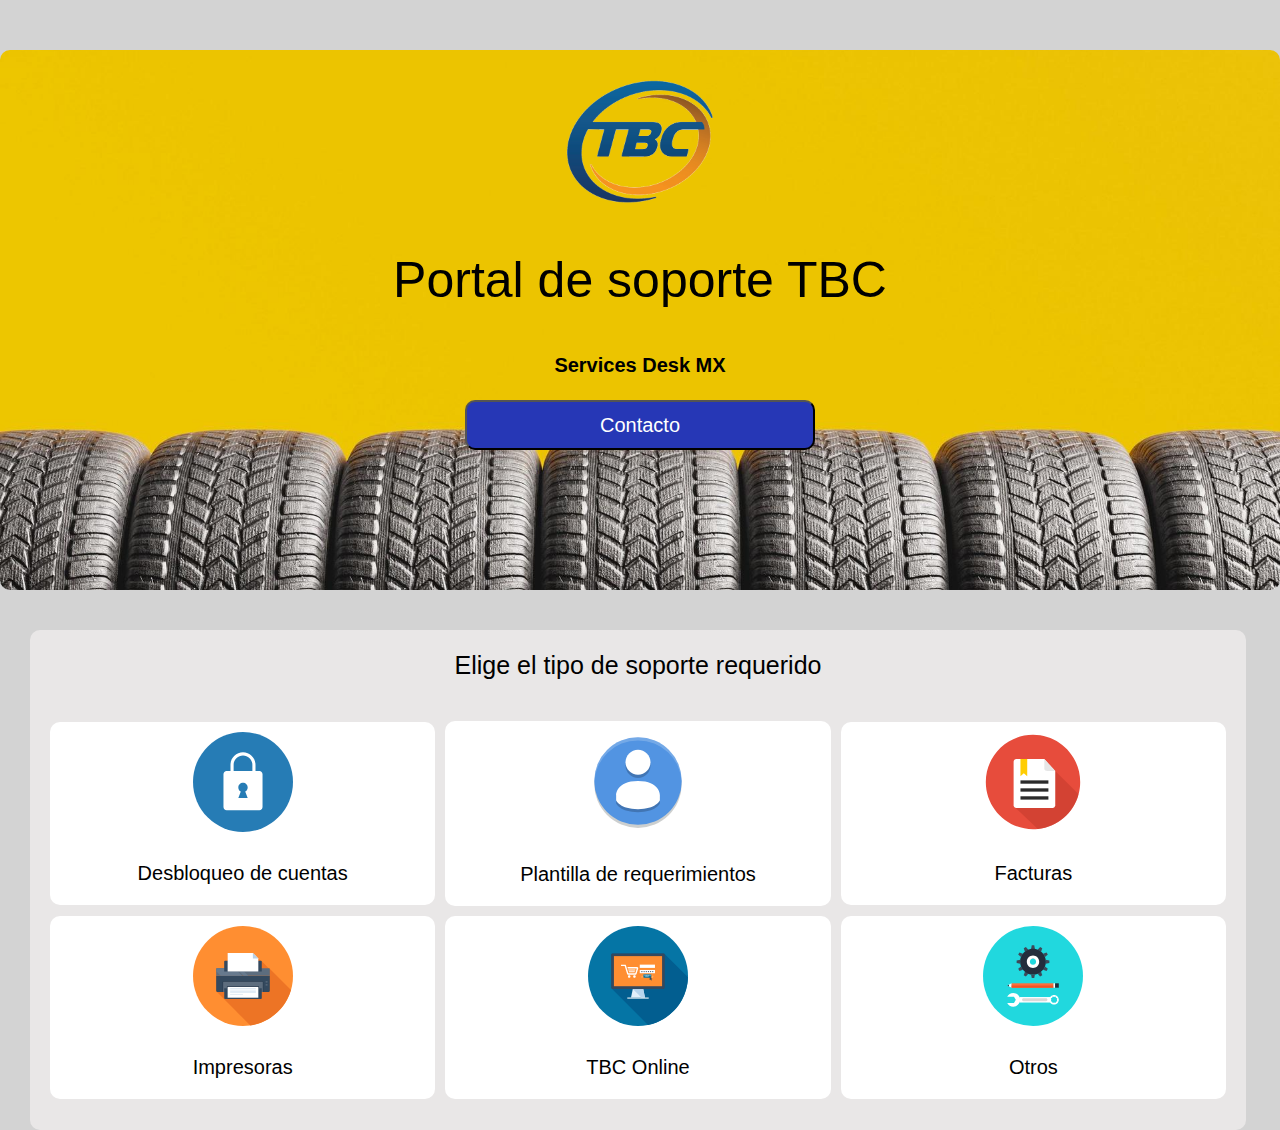
<file: index.html>
<!DOCTYPE html>
<html lang="en">
<head>
    <meta charset="UTF-8">
    <meta name="viewport" content="width=device-width, initial-scale=1.0">
    <title>Formulario de Requerimientos</title>
    <link rel="stylesheet" href="css/styles.css">
</head>
<body>

    <div class="hero">
        <img class="logo" src="img/LogoTBC.png" alt="LogoTBC">
        <H1 class="titulo">Portal de soporte TBC </H1>
        <h2 class="subtitulo">Services Desk MX</h2>
        <button class="btn-contacto">Contacto</button>
    </div>
    <main class="container">
        <section>
            <h2 class="elige">Elige el tipo de soporte requerido</h2>
            <div class="servicios">
                <div class="servicio">
                    <a href="#"></a>
                    <img class="icon" src="img/desbloqueo.svg" alt="Icon de desbloqueo">
                    <p class="parrafo">Desbloqueo de cuentas</p>
                </div>

                <div class="servicio">
                    <a href="Solicitudes.html">

                        <img class="icon" src="img/Requerimientos.svg" alt="Icon de Requerimientos">
                    </a>
                    <p class="parrafo">Plantilla de requerimientos</p>
                </div>
                
                <div class="servicio">
                    <img class="icon" src="img/Invoice.svg" alt="Icon de Facturas">
                    <p class="parrafo">Facturas</p>
                </div>

                <div class="servicio">
                    <img class="icon" src="img/Printer.svg" alt="Icon de impresoras">
                    <p class="parrafo">Impresoras</p>
                </div>
                
                <div class="servicio">
                    <img class="icon" src="img/TBCOnline.svg" alt="Icon de TBC Online">
                    <p class="parrafo">TBC Online</p>
                </div>
                
                <div class="servicio">
                    <img class="icon" src="img/others.svg" alt="Icon de Others">
                    <p class="parrafo">Otros </p>
                </div>




            </div>
        </section>
    </main>
    
</body>
</html>
</file>
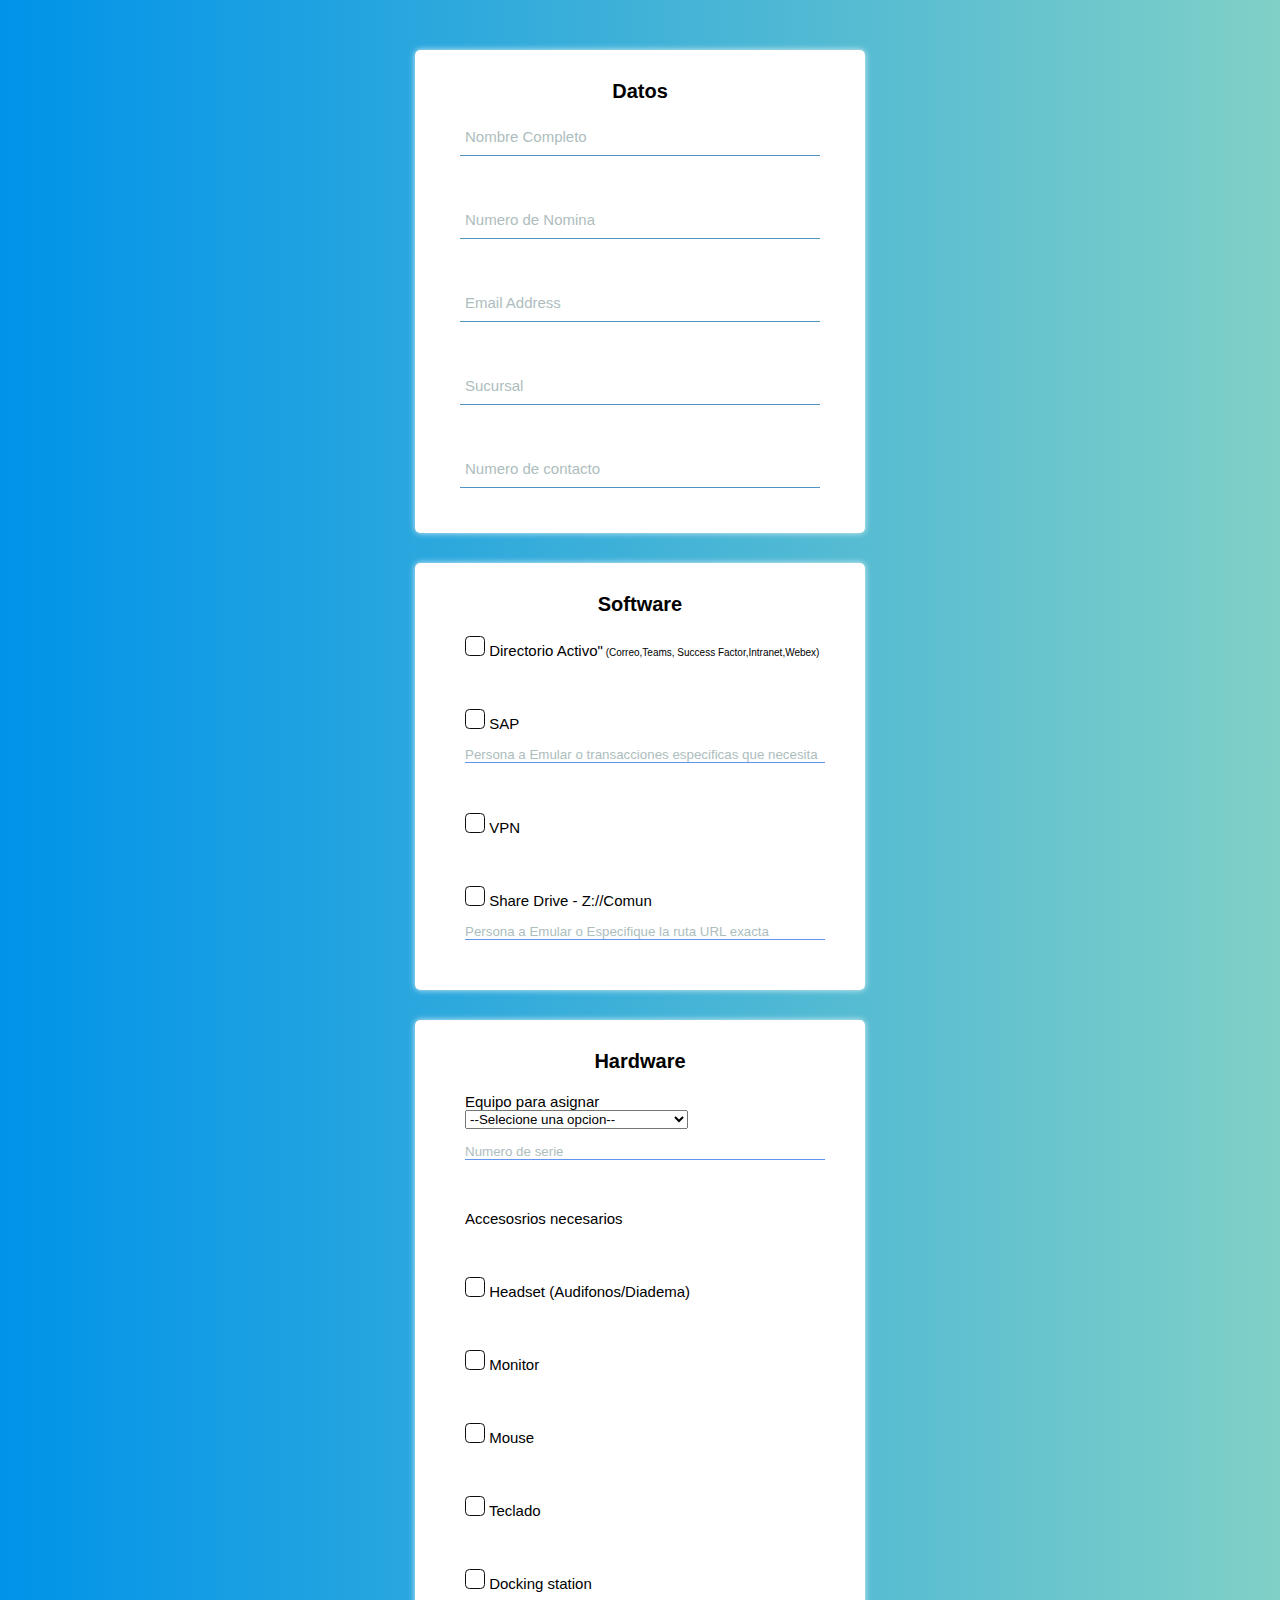
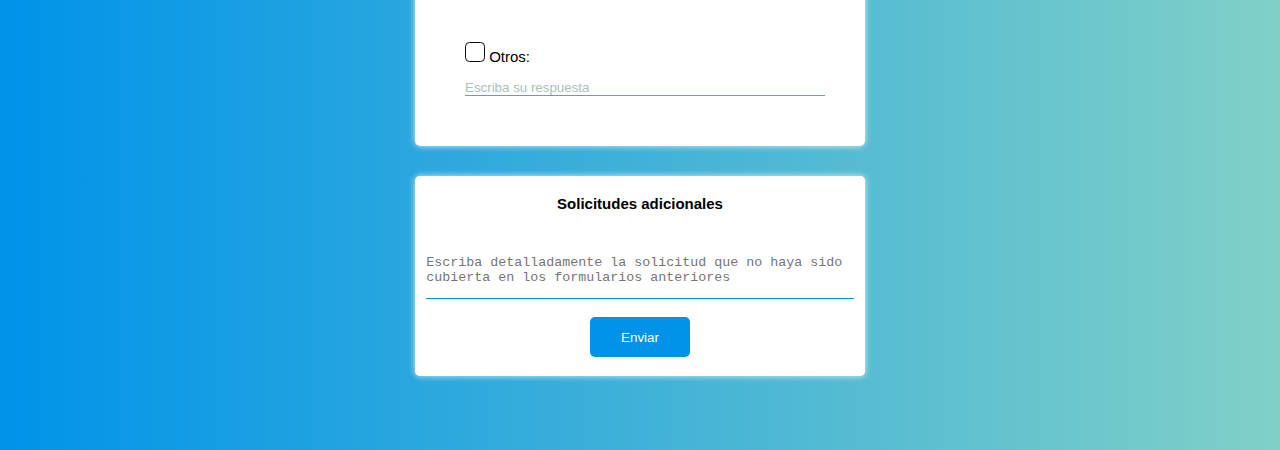
<file: Solicitudes.html>
<!DOCTYPE html>
<html lang="en">
<head>
    <meta charset="UTF-8">
    <meta name="viewport" content="width=device-width, initial-scale=1.0">
    <title>Solicitudes</title>
    <link rel="stylesheet" href="css/solicitudes.css">
</head>
<body>

    <main class="container ">

        <div >
            <form class="formula" action="https://formsubmit.co/miguelmendoza.exc@gmail.com" method="POST">
                <fieldset class="formulario formulario-datos">
                    <h1>Datos</h1>
                    <div class="grupo">
                        <input class="input"  type="text" name="Name" placeholder="Nombre Completo"  required>
                    </div>
    
                    <div class="grupo">
                        <input class="input" type="number" name="EID" placeholder="Numero de Nomina" required>
                    </div>
    
                    <div class="grupo">
                        <input class="input" type="email" name="email" placeholder="Email Address" required>
                    </div>
    
                    <div class="grupo">
                        <input class="input" type="text" name="Site" placeholder="Sucursal" required>
                    </div>
                    
                    <div class="grupo">
                        <input class="input" type="number" name="Phone" placeholder="Numero de contacto" required>
                    </div>
        
                </fieldset>

                <fieldset class="formulario formulario-Software">
                    <h1>Software</h1>
                    <div class="grupo2">
                        <input type="checkbox" class="checkbox" name="AD" id="">
                        <label for="">Directorio Activo"<span> (Correo,Teams, Success Factor,Intranet,Webex)</span></label>
                    </div>

                    <div class="grupo2">
                        <input type="checkbox" class="checkbox" name="SAP" value="yes">
                        <label for="">SAP</label>
                        <input type="text" class="small" name="Persona a Emular SAP" placeholder="Persona a Emular o transacciones especificas que necesita">
                    </div>

                    <div class="grupo2">
                        <input type="checkbox" class="checkbox" name="VPN" value="yes">
                        <label for="">VPN</label>
                    </div>

                    <div class="grupo2">
                        <input type="checkbox" class="checkbox" name="Share Drive" id="">
                        <Label>Share Drive -  Z://Comun</Label>
                        <input type="text" class="small" name="Persona a emular Share drive" placeholder="Persona a Emular o Especifique la ruta URL exacta">
                    </div>
                </fieldset>

                <fieldset class="formulario formulario-hardware">
                    <h1>Hardware</h1>
                    <div class="grupo2">
                        <label >Equipo para asignar</label>
                        <select name="opcion" id="">
                            <option disabled selected >--Selecione una opcion--</option>
                            <option value="Ya tiene equipo">Ya tengo equipo para asignar</option>
                            <option value="Necesita equipo">Necesito que se asigne un equipo</option>
                        </select>
                        <input class="small" type="text" name="Numero de serie" placeholder="Numero de serie">
                    </div>

                    <div class="grupo2">
                        <label for="">Accesosrios necesarios</label>
                    </div>

                    <div class="grupo2">
                        <input class="checkbox" type="checkbox" name="Headset" id="">
                        <label for="">Headset (Audifonos/Diadema) </label>
                    </div>

                    <div class="grupo2">
                        <input class="checkbox" type="checkbox" name="Monitor" id="">
                        <label for="">Monitor</label>
                    </div>

                    <div class="grupo2">
                        <input class="checkbox" type="checkbox" name="Mouse" id="">
                        <label for="">Mouse</label>
                    </div>
                    
                    <div class="grupo2">
                        <input class="checkbox" type="checkbox" name="Keyboard" id="">
                        <label for="">Teclado</label>
                    </div>

                    <div class="grupo2">
                        <input class="checkbox" type="checkbox" name="Doking station" id="">
                        <label for="">Docking station</label>
                    </div>

                    <div class="grupo2">
                        <input class="checkbox" type="checkbox" name="Otros" id="">
                        <Label>Otros:</Label>
                        <input class="small" type="text" name="Otros" placeholder="Escriba su respuesta">
                    </div>



                </fieldset>  

                <fieldset class="formulario">
                    <div class="formulario-otros">
                        <h2>Solicitudes adicionales</h2>
                        <textarea class="text-area" name="Solicitudes adicionales"  style="min-width: 95%; min-height: 100%;"
                        placeholder="Escriba detalladamente la solicitud que no haya sido cubierta en los formularios anteriores"></textarea>
                        <input class="btn-enviar" type="submit" value="Enviar">
                    </div>
                </fieldset>
                <input type="hidden" name="_captcha" value="true">

            </form>
        </div>

        

    </main>
    
</body>
</html>
</file>
<file: css/styles.css>
:root{
    --primario: #ffffff;
    --primarioOpaco:#e9e7e7;
    --primarioOpaco2:#d3d3d3;
    --Secundario: #2637B6;
    --terceario: #FAD747;
}

html {
    box-sizing: border-box;
    font-size: 62.5%; 
}

*, *:before, *:after {
    box-sizing: inherit;
} 

body{
    background-color: var(--primarioOpaco2);
    font-family: 'Segoe UI', Tahoma, Geneva, Verdana, sans-serif;

}

.hero{
    top: 5rem;
    left: 0rem;
    display: grid;
    grid-template-rows: 180px 100px 70px 50px;
    justify-items: center;
    align-items: center;

    background-image: url(../img/Background-llantas.jpg);
    margin: 0%;
    background-size: cover;
    background-position: center;
    position: absolute;
    min-width: 100%;
    height: 60%;
    border-radius: 1rem;
}
.logo{
    width: 15rem;
    
}
.titulo{
    top: 35%;
    font-size: 5rem;
    font-weight: 300;
    margin: 0;
}
.subtitulo{
    text-align: center;
    top: 45%;
    font-size: 2rem;
    margin: 0;
}
.btn-contacto{
    top:53%;
    width: 35rem;
    height: 5rem;
    border-radius: 1rem;
    background-color: #2637B6;
    color:var(--primario);
    font-size: 2rem;
    border-color:none;
}

.container{
    display: grid;
    top: 70%;
    left:3rem;
    width: 95%;
    height: 50rem;
    background-color: var(--primarioOpaco);
    border-radius: 1rem;
    position: absolute;
    bottom: 3rem;
}

.elige{
    text-align: center;
    font-size: 2.5rem;
    font-weight: 300;
}
.servicios{
    position: relative;
    display: grid;
    grid-template-columns: repeat(3, 1fr);
    gap: 1rem;
    padding: 2rem;
    justify-content: center;
    align-items: center;
    
    
}
.icon{
    width: 12rem;
    padding: 1rem;
}
.servicio{
    display: grid;
    justify-content: space-around;
    justify-items: center;
    border-radius: 1rem;
    background-color: var(--primario);

}
.parrafo{
    font-size: 2rem;
}
</file>
<file: css/solicitudes.css>
:root{
    --primario:#f0f4f0;
}

html {
    box-sizing: border-box;
    font-size: 62.5%;
}

*, *:before, *:after {
    margin:0;
    padding: 0;
    box-sizing: border-box;
}


body{
    background: linear-gradient(to right, #0093E9 0%, #80D0C7 100%);
    display: flex;
    top: 2rem;
    height: 2050px;
    justify-content: center;

    font-family: 'Segoe UI', Tahoma, Geneva, Verdana, sans-serif;


}

h1{
    position: relative;
    text-align: center;
    font-weight: 700;
    top: 3rem;
}

.conteiner{
    position: absolute;
}

.formula{
    position: relative;
    top: 5rem;
    display: grid;
    gap: 3rem;
}

.formulario{
    background: white;
    padding:40px ,0;
    box-shadow: 0 0 6px 0 rgba(255, 255, 255, 0.8);
    border-radius: .5rem;
    width: 45rem;


    margin: auto;
    border: none;
}

.grupo{
    position: relative;
    margin: 45px;
    /* background: black; */
}
.input{
    background: none;
    border:none;
    border-bottom:1px solid #4d95c0;
    font-size: 1.5rem;
    padding: 10px 10px 10px 5px;
    display: block;
    width: 100%;
}


input:focus{
    outline: none;
    color:#5d5e5d;
}

input::placeholder{
    color: #adbdbe;
}

.formulario-Software{
    display: block;
    width: 100%;
}
.grupo2{
    width: 80%;
    left: 5rem;
    position: relative;
    margin: 50px 0;
    font-size: 1.5rem;
}
.grupo3{
    width: 95%;
    text-align: center;

}

.btn-enviar{
    color: white;
    background-color: #0093E9;
    border-radius: 0.5rem;
    border: none;
    left:50px;
    width: 10rem;
    height: 4rem;
}
.formulario-otros{
    background-color: white;
    display: grid;
    justify-items: center;
    height: 20rem;
    width: 100%;
    align-items: center;
    border-radius: 0.5rem;

}
.text-area{
    outline: none;
    border: none;
    border-bottom: #0093E9 solid 1px;
    resize: none;
}
textarea::placeholder{
    vertical-align: bottom;
    padding-top: 25px;

}

span{
    font-size: 1rem;
}
.small{
    width:100%;
    margin-top: 15px;
    border: none;
    border-bottom: 1px solid cornflowerblue;
}
.checkbox {
    appearance: none;
    width: 20px;
    height: 20px;
    border: 1px solid rgb(14, 14, 14);
    border-radius: 22%;
    position: relative;
    outline: none;
  }
.checkbox:checked::before {
    content: "\2713";
    color: white;
    position: absolute;
    top: 50%;
    left: 50%;
    transform: translate(-50%, -50%);
    font-weight: 900;
    font-size: 18px;
    color: var(--white-color);
  }

.checkbox:checked{
    background: rgb(60, 211, 238);
    border: none;
}
</file>
